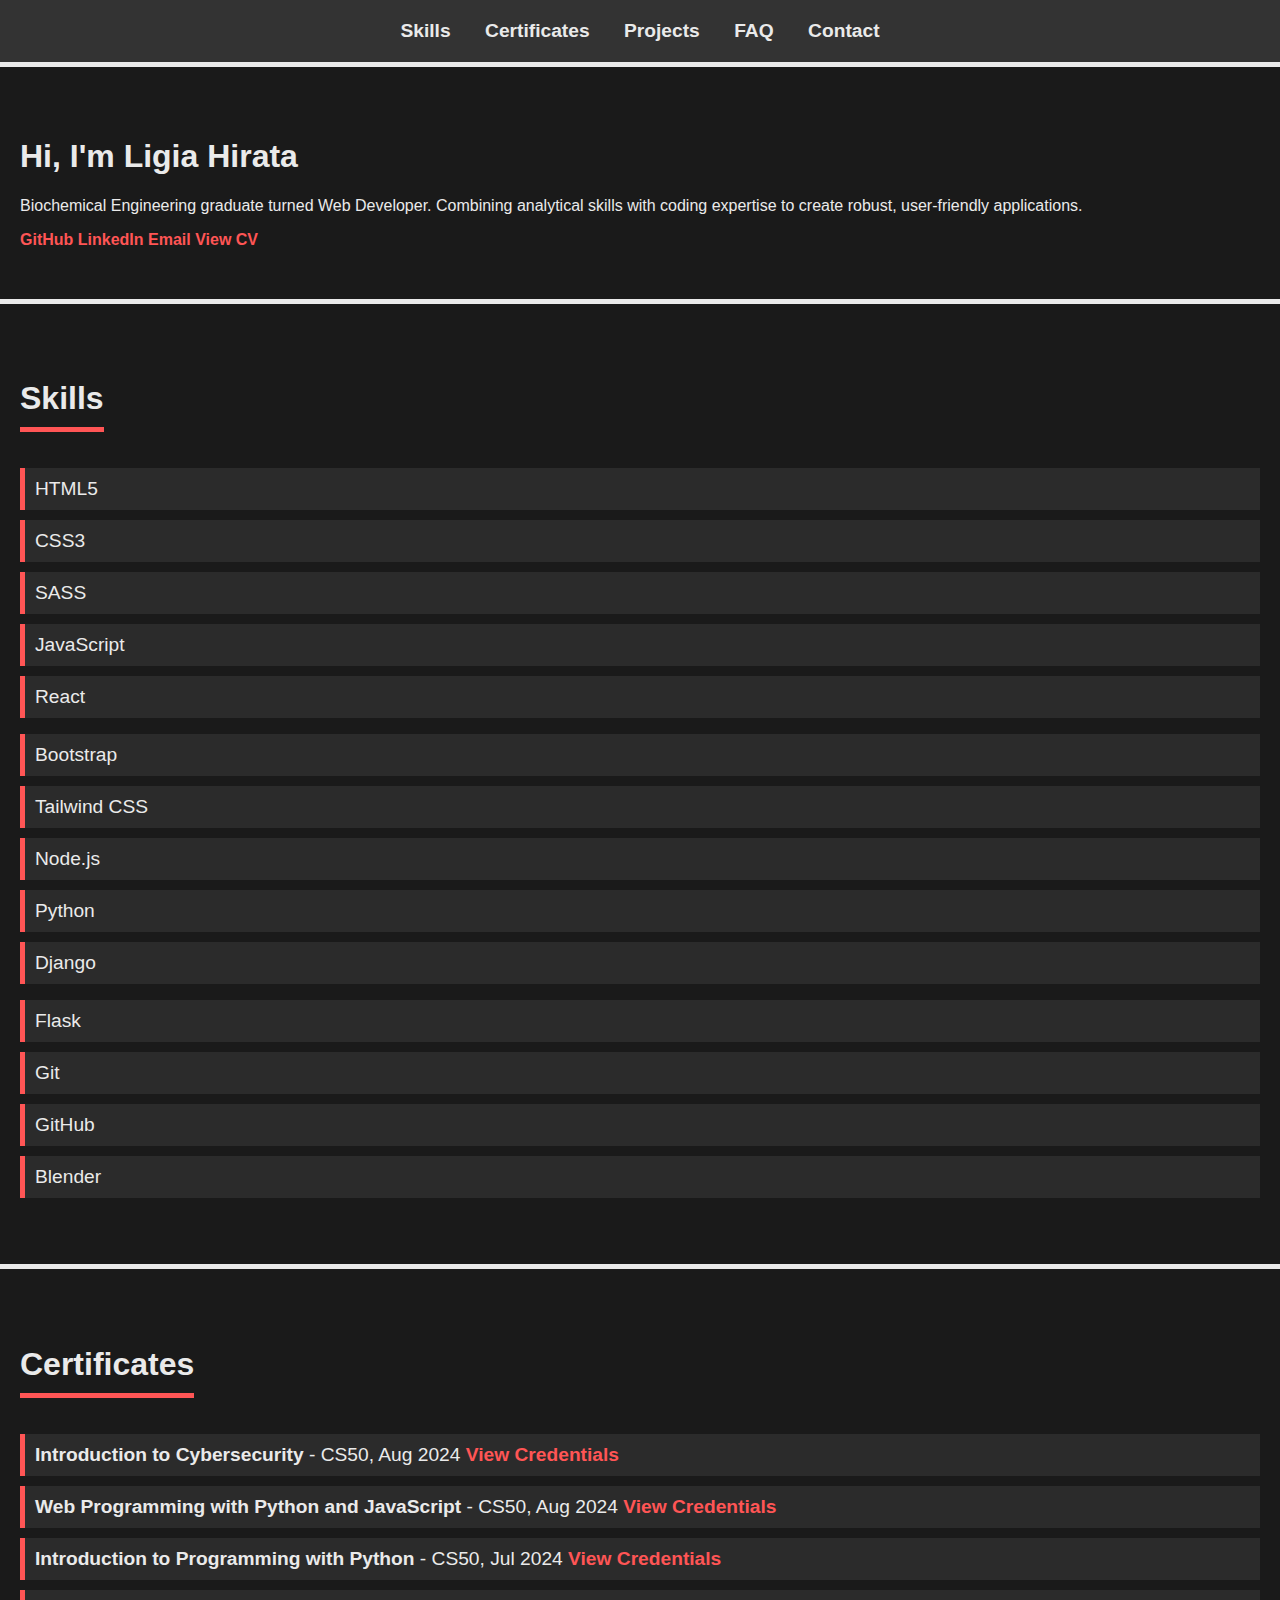
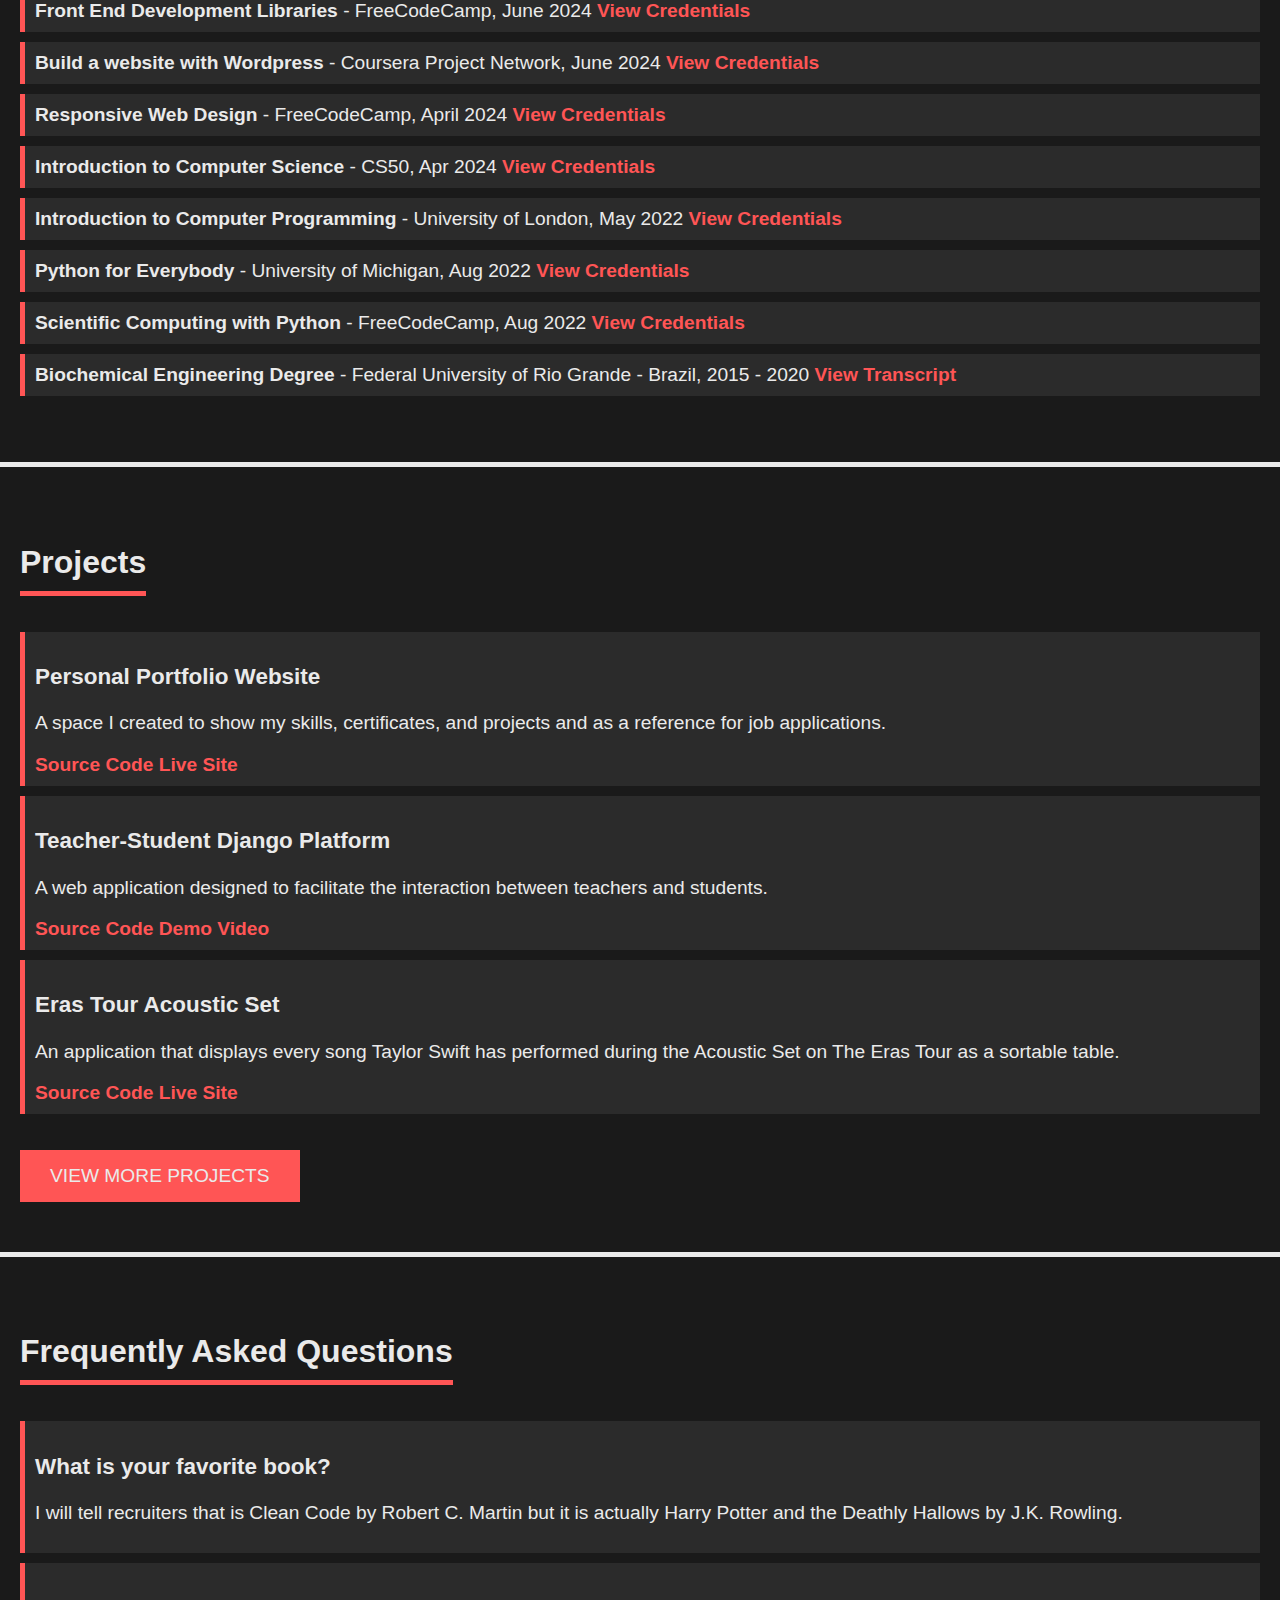
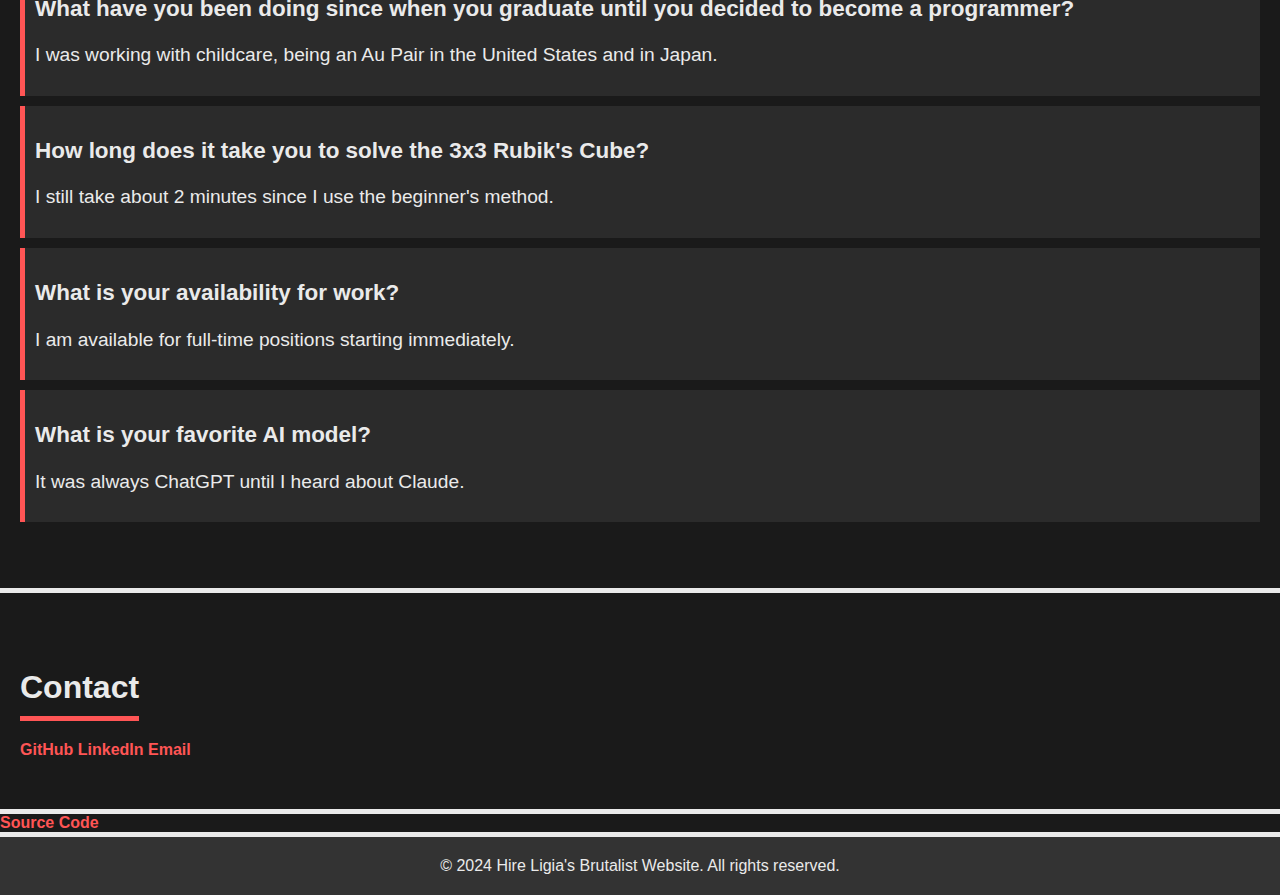
<file: index.html>
<!DOCTYPE html>
<html lang="en">

<head>
    <meta charset="UTF-8">
    <meta name="viewport" content="width=device-width, initial-scale=1.0">
    <title>Hire Ligia (Brutalist Version)</title>
    <link rel="stylesheet" href="styles.css">
    <link rel="icon" type="image/x-icon" href="/files/favicon.ico">
</head>

<body>
    <header class="navbar">
        <nav>
            <a href="#skills">Skills</a>
            <a href="#certificates">Certificates</a>
            <a href="#projects">Projects</a>
            <a href="#faq">FAQ</a>
            <a href="#contact">Contact</a>
        </nav>
    </header>


    <section class="hero">
        <h1>Hi, I'm Ligia Hirata</h1>
        <p>
            Biochemical Engineering graduate turned Web Developer. Combining analytical skills with coding expertise to
            create robust, user-friendly applications.
        </p>
        <div class="hero-links">
            <a href="https://github.com/hiralinda" target="_blank">GitHub</a>
            <a href="https://linkedin.com/in/ligiahirata" target="_blank">LinkedIn</a>
            <a href="mailto:ligiahirata@proton.me">Email</a>
            <a href="files/ligiahirata_cv.pdf" target="_blank">View CV</a>

        </div>
    </section>

    <section id="skills">
        <h2>Skills</h2>
        <div class="skills-container">
            <ul class="skills-column">
                <li>HTML5</li>
                <li>CSS3</li>
                <li>SASS</li>
                <li>JavaScript</li>
                <li>React</li>
            </ul>
            <ul class="skills-column">
                <li>Bootstrap</li>
                <li>Tailwind CSS</li>
                <li>Node.js</li>
                <li>Python</li>
                <li>Django</li>
            </ul>
            <ul class="skills-column">
                <li>Flask</li>
                <li>Git</li>
                <li>GitHub</li>
                <li>Blender</li>
            </ul>
        </div>
    </section>

    <section id="certificates">
        <h2>Certificates</h2>
        <ul>
            <li>
                <strong>Introduction to Cybersecurity</strong> - CS50, Aug 2024

                <a href="https://certificates.cs50.io/c35e7470-e383-4497-a4de-2f01d5a4cff9.pdf?size=letter"
                    target="_blank">View Credentials</a>
            </li>
            <li>
                <strong>Web Programming with Python and JavaScript</strong> - CS50, Aug 2024

                <a href="https://certificates.cs50.io/6c842a4f-b367-42a7-9273-c1476b2b7f87.pdf?size=letter"
                    target="_blank">View Credentials</a>
            </li>
            <li>
                <strong>Introduction to Programming with Python</strong> - CS50, Jul 2024

                <a href="https://certificates.cs50.io/4c18d491-c4a1-4dd5-8aa5-89393429dbf7.pdf?size=letter"
                    target="_blank">View Credentials</a>
            </li>
            <li>
                <strong>Front End Development Libraries</strong> - FreeCodeCamp, June 2024

                <a href="https://www.freecodecamp.org/certification/hiralinda/front-end-development-libraries"
                    target="_blank">View Credentials</a>
            </li>
            <li>
                <strong>Build a website with Wordpress</strong> - Coursera Project Network, June 2024

                <a href="https://www.coursera.org/account/accomplishments/verify/2C8JPZCKF5TE" target="_blank">View
                    Credentials</a>
            </li>
            <li>
                <strong>Responsive Web Design</strong> - FreeCodeCamp, April 2024

                <a href="https://www.freecodecamp.org/certification/hiralinda/responsive-web-design"
                    target="_blank">View Credentials</a>
            </li>
            <li>
                <strong>Introduction to Computer Science</strong> - CS50, Apr 2024

                <a href="https://certificates.cs50.io/7797c75b-f01a-400b-909c-94217bb9d190.pdf?size=letter"
                    target="_blank">View Credentials</a>
            </li>
            <li>
                <strong>Introduction to Computer Programming</strong> - University of London, May 2022

                <a href="https://www.coursera.org/account/accomplishments/specialization/certificate/4NF53LCTSWJD"
                    target="_blank">View Credentials</a>
            </li>
            <li>
                <strong>Python for Everybody</strong> - University of Michigan, Aug 2022

                <a href="https://www.coursera.org/account/accomplishments/specialization/certificate/VUM26Y6BLECL"
                    target="_blank">View Credentials</a>
            </li>
            <li>
                <strong>Scientific Computing with Python</strong> - FreeCodeCamp, Aug 2022

                <a href="https://www.freecodecamp.org/certification/hiralinda/scientific-computing-with-python-v7"
                    target="_blank">View Credentials</a>
            </li>
            <li>
                <strong>Biochemical Engineering Degree</strong> - Federal University of Rio Grande - Brazil, 2015 - 2020

                <a href="files/transcript.pdf" target="_blank">View Transcript</a>
            </li>
        </ul>
    </section>

    <section id="projects">
        <h2>Projects</h2>
        <ul>
            <li>
                <h3>Personal Portfolio Website</h3>
                <p>A space I created to show my skills, certificates, and projects and as a reference for job
                    applications.</p>

                <div class="project-links">
                    <a href="https://github.com/hiralinda/cv-website" target="_blank">Source Code</a>
                    <a href="https://hiralinda.github.io/hireligia/" target="_blank">Live Site</a>
                </div>

            </li>

            <li>
                <h3>Teacher-Student Django Platform</h3>
                <p>A web application designed to facilitate the interaction between teachers and students.</p>

                <div class="project-links">
                    <a href="https://github.com/hiralinda/djangoproject_schoolwebpage?tab=readme-ov-file#teacher-student-django-platform"
                        target="_blank">Source Code</a>
                    <a href="https://youtu.be/Qk2ap_J89tg" target="_blank">Demo Video</a>
                </div>

            </li>

            <li>
                <h3>Eras Tour Acoustic Set</h3>
                <p>An application that displays every song Taylor Swift has performed during the Acoustic Set on The
                    Eras Tour as a sortable table.</p>

                <div class="project-links">
                    <a href="https://github.com/hiralinda/eras-tour-acoustic-set" target="_blank">Source Code</a>
                    <a href="https://eras-tour-acoustic-set.vercel.app/" target="_blank">Live Site</a>
                </div>

            </li>
        </ul>
        <button onclick="window.location.href='more-projects.html'">View More Projects</button>
    </section>


    <section id="faq">
        <h2>Frequently Asked Questions</h2>
        <ul>

            <li>
                <h3>What is your favorite book?</h3>
                <p>I will tell recruiters that is Clean Code by Robert C. Martin but it is actually Harry Potter and the
                    Deathly Hallows by J.K. Rowling.</p>
            </li>
            <li>
                <h3>What have you been doing since when you graduate until you decided to become a programmer?</h3>
                <p>I was working with childcare, being an Au Pair in the United States and in Japan.</p>
            </li>
            <li>
                <h3>How long does it take you to solve the 3x3 Rubik's Cube?</h3>
                <p>I still take about 2 minutes since I use the beginner's method.</p>
            </li>
            <li>
                <h3>What is your availability for work?</h3>
                <p>I am available for full-time positions starting immediately.</p>
            </li>

            <li>
                <h3>What is your favorite AI model?</h3>
                <p>It was always ChatGPT until I heard about Claude.</p>
            </li>
        </ul>
    </section>

    <section id="contact">
        <h2>Contact</h2>
        <div>
            <a href="https://github.com/hiralinda" target="_blank">GitHub</a>
            <a href="https://linkedin.com/in/ligiahirata" target="_blank">LinkedIn</a>
            <a href="mailto:ligiahirata@proton.me">Email</a>
        </div>
    </section>
    <a href="https://github.com/hiralinda/hireligia-brutalist-version" target="_blank">Source Code</a>

    <footer class="footer">
        <p>&copy; 2024 Hire Ligia's Brutalist Website. All rights reserved.</p>
    </footer>
</body>

</html>
</file>
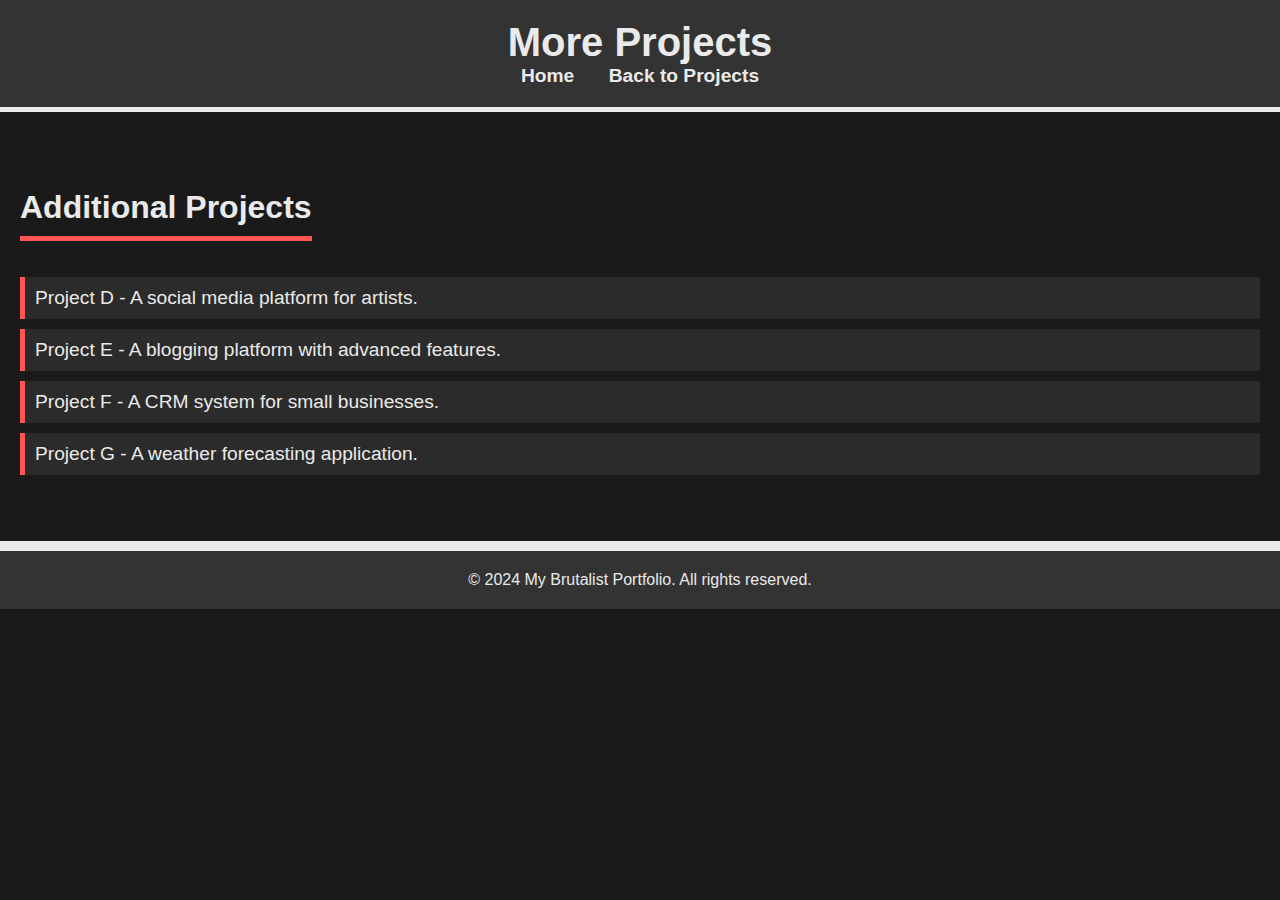
<file: more-projects.html>
<!DOCTYPE html>
<html lang="en">

<head>
    <meta charset="UTF-8">
    <meta name="viewport" content="width=device-width, initial-scale=1.0">
    <title>More Projects - My Brutalist Portfolio</title>
    <link rel="stylesheet" href="styles.css">
</head>

<body>
    <header class="navbar">
        <h1>More Projects</h1>
        <nav>
            <a href="index.html">Home</a>
            <a href="index.html#projects">Back to Projects</a>
        </nav>
    </header>

    <section id="more-projects">
        <h2>Additional Projects</h2>
        <ul>
            <li>Project D - A social media platform for artists.</li>
            <li>Project E - A blogging platform with advanced features.</li>
            <li>Project F - A CRM system for small businesses.</li>
            <li>Project G - A weather forecasting application.</li>
        </ul>
    </section>

    <footer class="footer">
        <p>&copy; 2024 My Brutalist Portfolio. All rights reserved.</p>
    </footer>
</body>

</html>
</file>
<file: styles.css>
/* styles.css */

body {
    font-family: Arial, sans-serif;
    background-color: #1a1a1a;
    color: #eaeaea;
    margin: 0;
    padding: 0;
}

.navbar {
    background-color: #333333;
    padding: 20px;
    text-align: center;
    border-bottom: 5px solid #eaeaea;
}

.navbar h1 {
    margin: 0;
    font-size: 2.5em;
    color: #eaeaea;
}

nav a {
    color: #eaeaea;
    text-decoration: none;
    margin: 0 15px;
    font-size: 1.2em;
    transition: color 0.3s ease;
}

nav a:hover {
    color: #ff5555;
}

section {
    padding: 50px 20px;
    border-bottom: 5px solid #eaeaea;
}

h2 {
    font-size: 2em;
    margin-bottom: 20px;
    border-bottom: 5px solid #ff5555;
    display: inline-block;
    padding-bottom: 10px;
}

ul {
    list-style-type: none;
    padding-left: 0;
}

ul li {
    margin: 10px 0;
    font-size: 1.2em;
    background-color: #2b2b2b;
    padding: 10px;
    border-left: 5px solid #ff5555;
}

button {
    background-color: #ff5555;
    color: #eaeaea;
    padding: 15px 30px;
    border: none;
    font-size: 1.2em;
    cursor: pointer;
    transition: background-color 0.3s ease;
    text-transform: uppercase;
    margin-top: 20px;
}

button:hover {
    background-color: #ff3333;
}

.footer {
    background-color: #333333;
    text-align: center;
    padding: 20px;
    border-top: 5px solid #eaeaea;
}

.footer p {
    margin: 0;
    color: #eaeaea;
    font-size: 1em;
}

a {
    color: #ff5555;
    text-decoration: none;
    font-weight: bold;
}

a:hover {
    text-decoration: underline;
}
</file>
